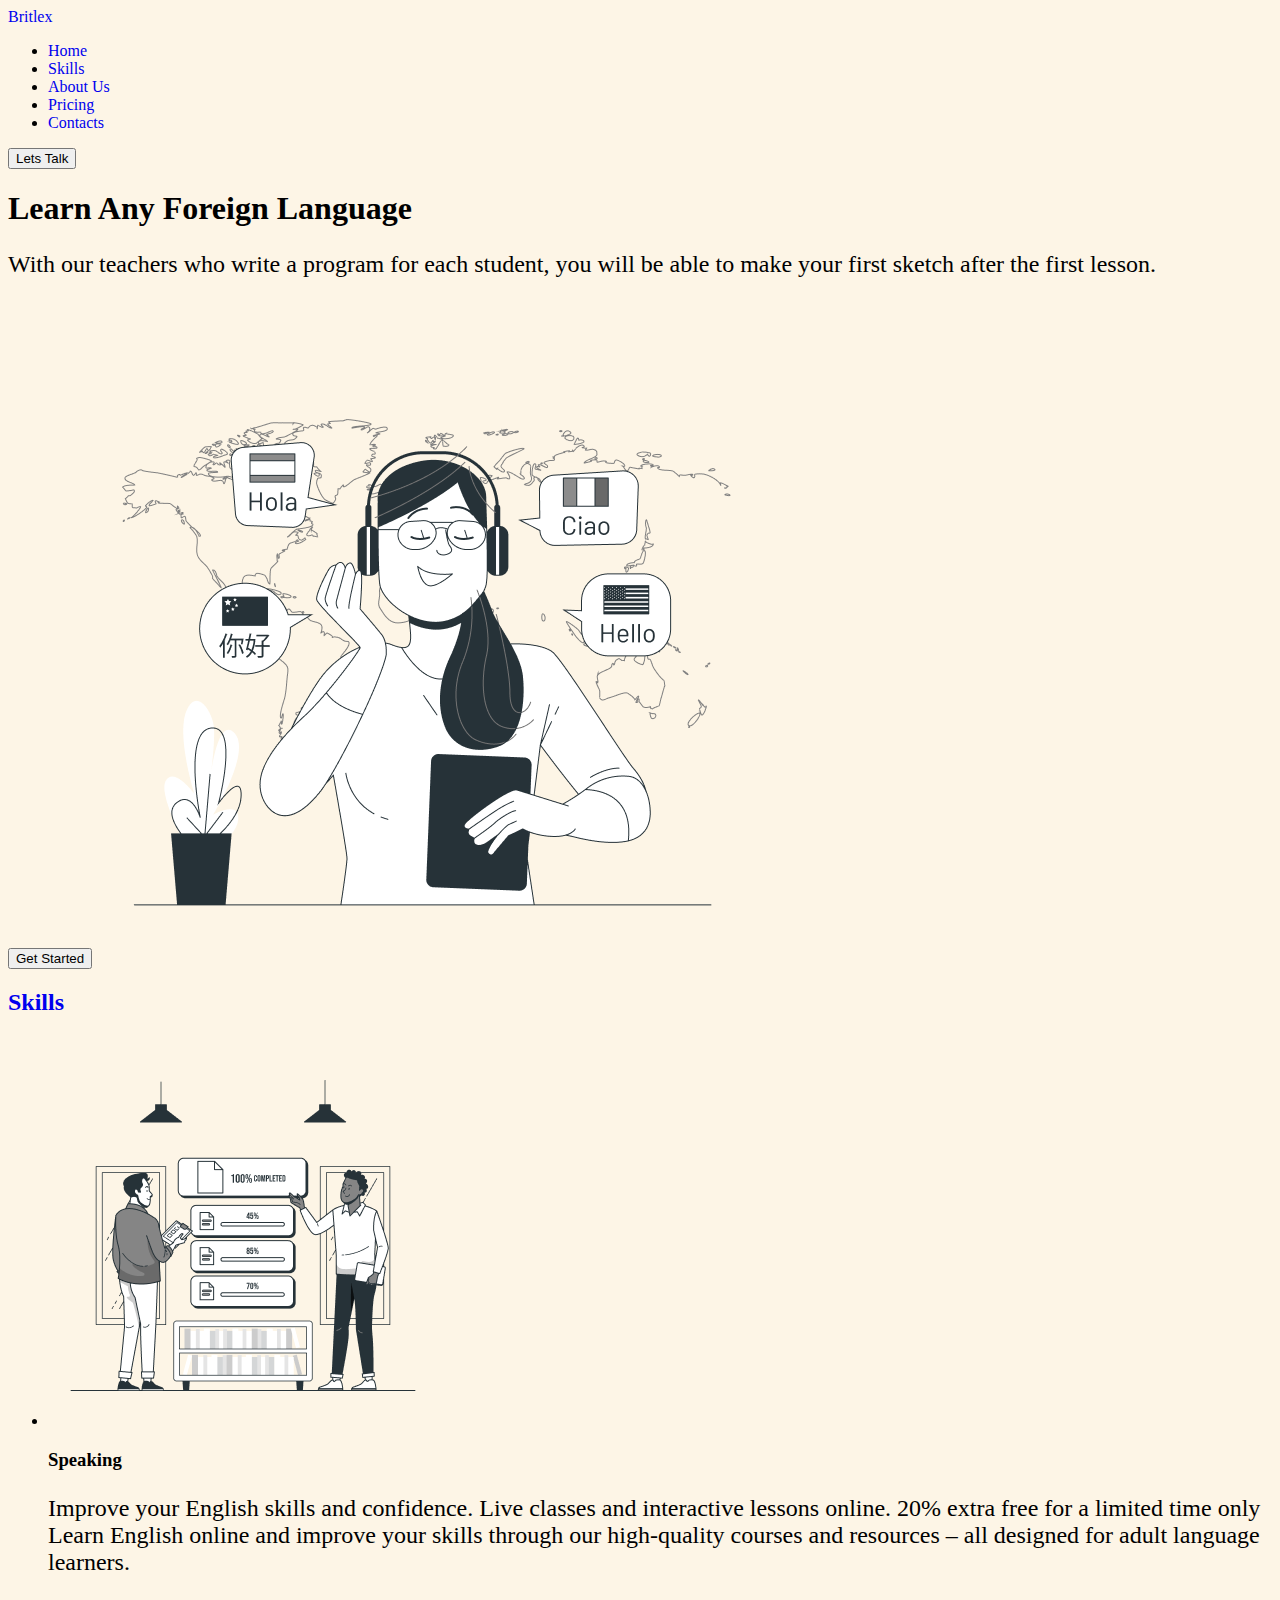
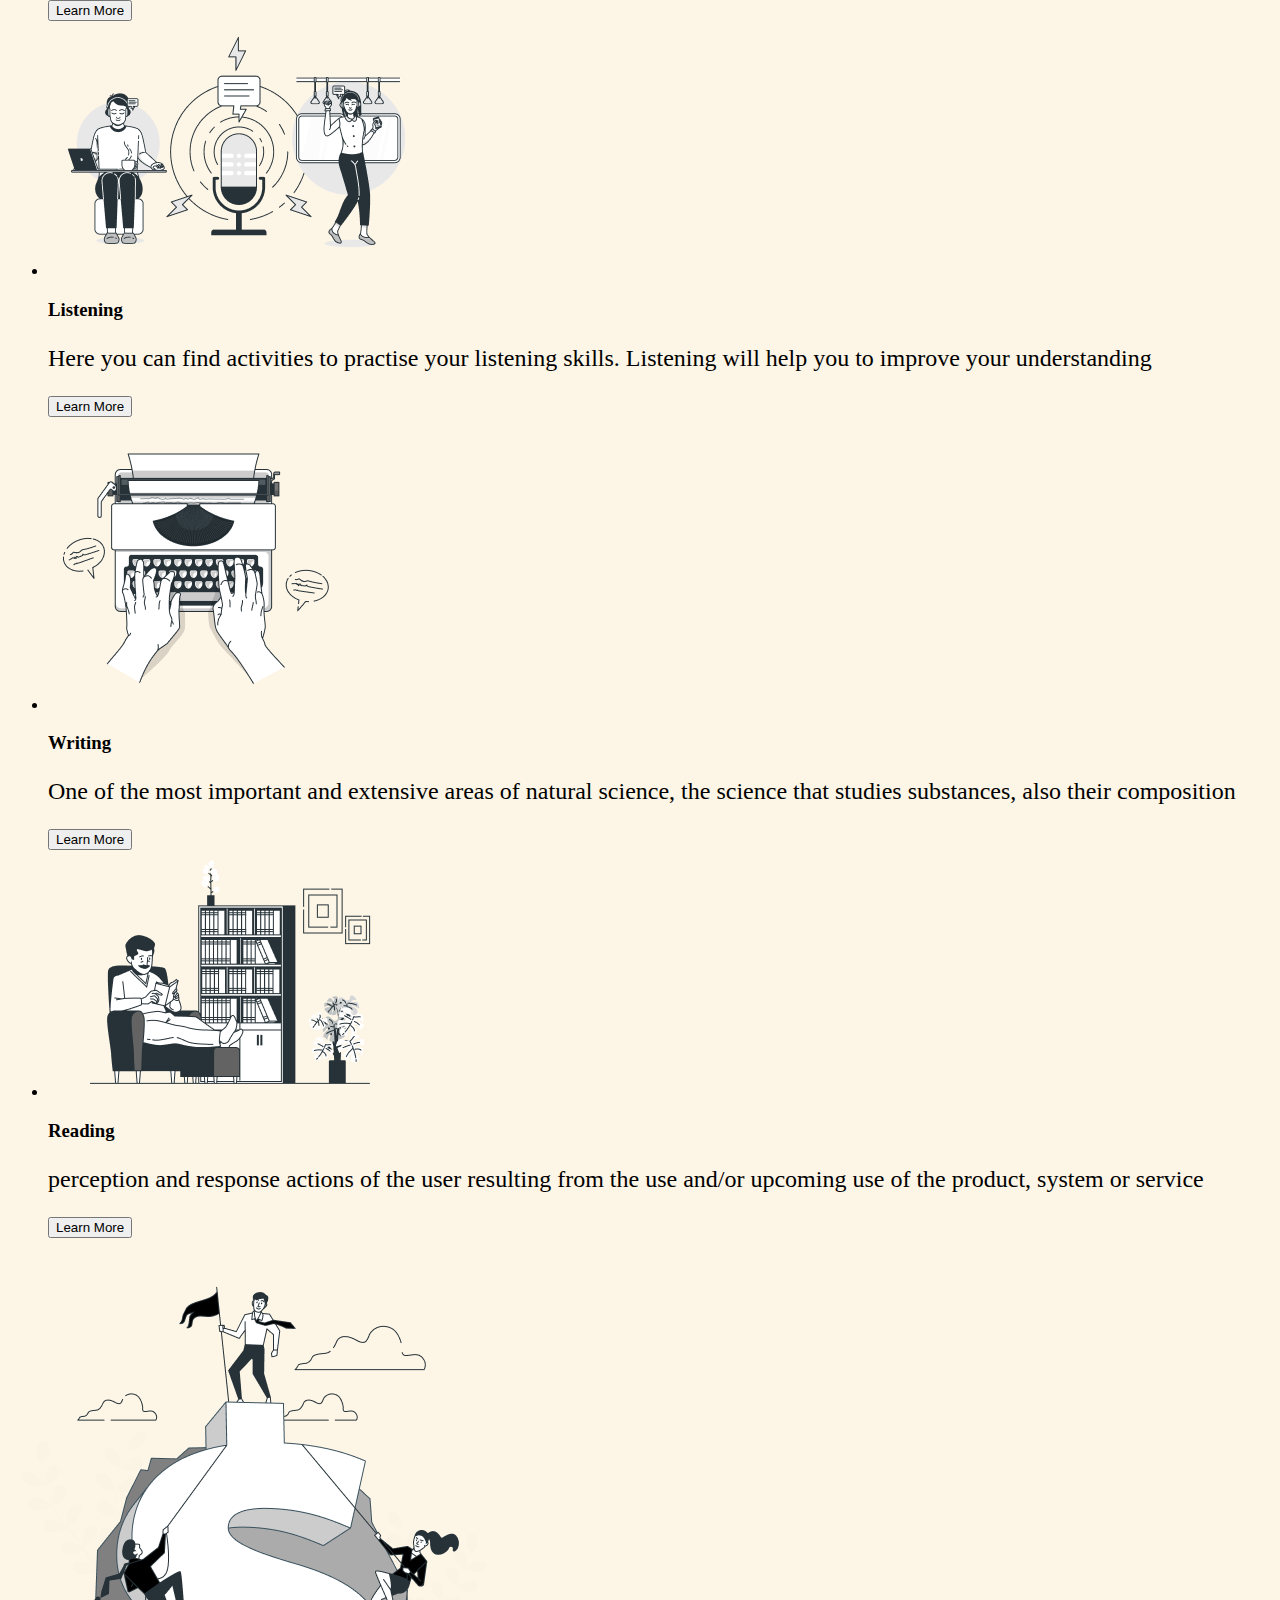
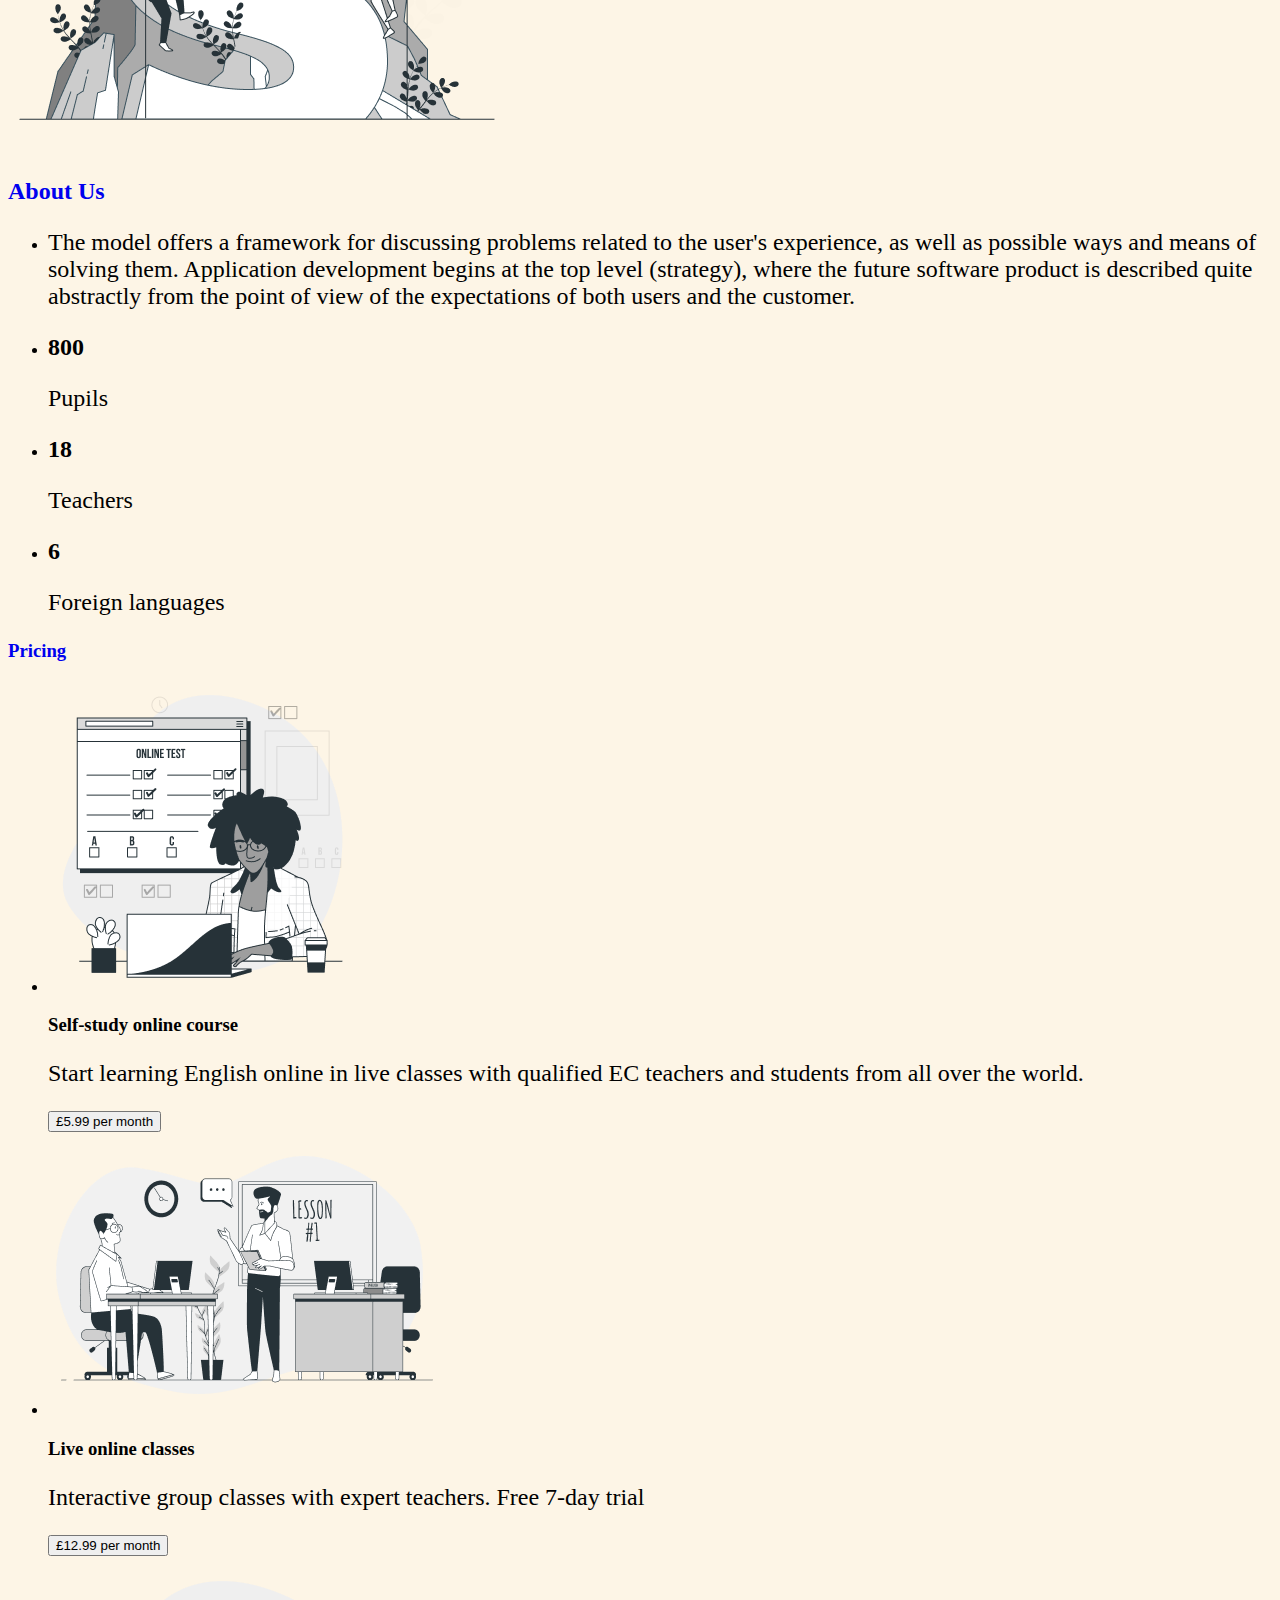
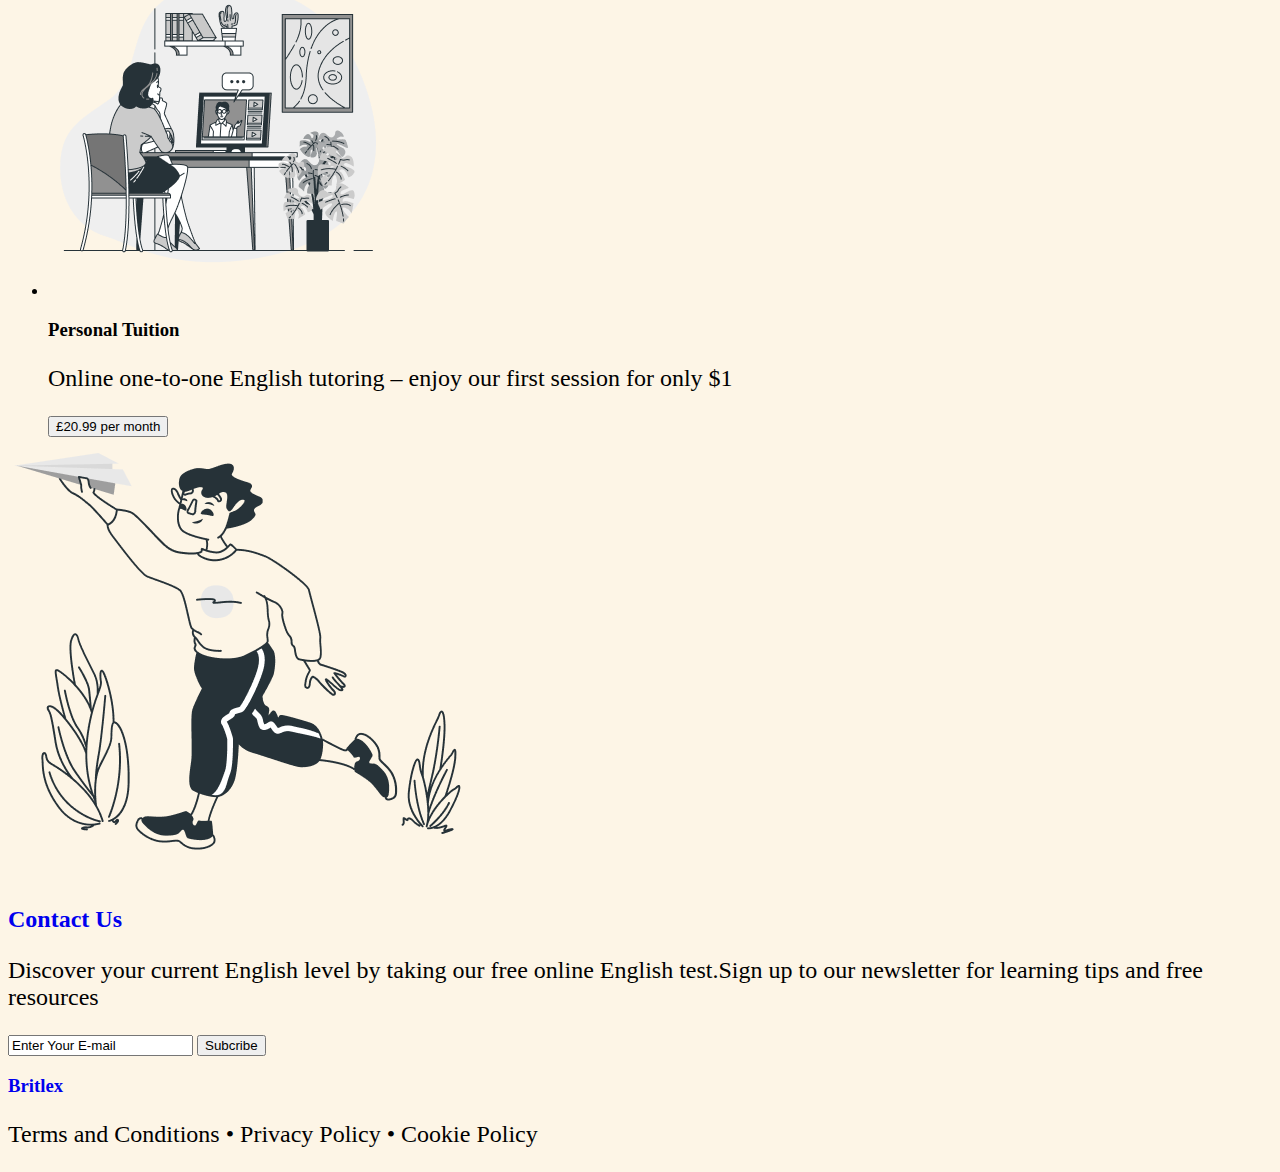
<file: index.html>
<!DOCTYPE html>
<html lang="en">
<head>
    <meta charset="UTF-8">
    <meta http-equiv="X-UA-Compatible" content="IE=edge">
    <meta name="viewport" content="width=, initial-scale=1.0">
    <title>Britlex</title>
    <link rel="stylesheet" href="./css/styles.css">
    
</head>
<body>
    
    <!-- header -->
    <header class="page-header">
    <a href="./index.html">Britlex</a>
    <nav>
        <ul class="site-nav">
        <li><a href="./index.html">Home</a></li>
        <li><a href="#Skills">Skills</a></li>
        <li><a href="#AboutUs">About Us</a></li>
        <li><a href="#Pricing">Pricing</a></li>
        <li><a href="#Contacts">Contacts</a></li>
        </ul>
    </nav>
    <button type="button">Lets Talk</button>
    </header>
    <!-- HERO -->
    <section>
        
         <h1> Learn Any Foreign Language</h1>
        <p>
            With our teachers who write a program for
            each student, you will be able to make your
            first sketch after the first lesson.
        </p>
        <button type="button">Get Started</button>


        <img src="./image/hero.png" alt="" width="661" height="661">
    </section>
    <!-- Skills -->
    <main>
        <section>
        <a href="#Skills" id="Skills"><h2>Skills</h2></a>
        <ul>
            <li>
                <img src="./image/image01/hero1.png" alt="Speaking" width="390" height="390">
                    <h3>Speaking</h3>
                        <p>Improve your English skills and confidence.
                        Live classes and interactive lessons online.
                        20% extra free for a limited time only
                        
                        Learn English online and improve your
                        skills through our high-quality courses
                        and resources – all designed for adult language learners.</p>
                <button type="button">Learn More</button>
            </li>
            <li>
                <img src="./image/image01/hero4.png" alt="Listening" width="382" height="255">
                    <h3>Listening</h3>
                        <p>Here you can find activities to practise
                        your listening skills. Listening will help you
                        to improve your understanding</p>
                    
                <button type="button">Learn More</button>
            </li>
            <li>
                <img src="./image/image01/hero2.png" alt="Writing" width="293" height="293">
                    <h3>Writing</h3>
                        <p>One of the most important and extensive
                        areas of natural science, the science that
                        studies substances, also their composition</p>
                    
                <button type="button">Learn More</button>
            </li>
            <li>
                <img src="./image/image01/hero3.png" alt="Reading" width="371" height="247">
                    <h3>Reading</h3>
                        <p>perception and response actions of the user
                        resulting from the use and/or upcoming use
                        of the product, system or service</p>
                    
                <button type="button">Learn More</button>
            </li>
        </ul>
        </section>
        <!-- About Us -->
        <section>
            <img src="./image/image01/aboutus.png" alt="AboutUs" width="500" height="500">
            <a href="#AboutUs" id="AboutUs"><h2>About Us</h2></a>
            <ul>
                <li>
                    <p>The model offers a framework for discussing problems related to the user's experience, as well as possible ways and
                    means of solving them. Application development begins at the top level (strategy), where the future software product is
                    described quite abstractly from the point of view of the expectations of both users and the customer.</p>
                </li>
                <li>
                    <h2>800</h2>
                    <p>Pupils</p>
                </li>
                <li>
                    <h2>18</h2>
                    <p>Teachers</p>
                </li>
                <li>
                    <h2>6</h2>
                    <p>Foreign languages</p>
                </li>
            </ul>      
        </section>
        <!-- Pricing -->
        <section>
            <h3><a href="#Pricing" id="Pricing">Pricing</a></h3>
            <ul>
                <li>
                    <img src="./image/image01/pircing1.png" alt="working process" width="311" height="311">
                    <h3>Self-study online course</h3>
                    <p>Start learning English online in live classes
                    with qualified EC teachers and students
                    from all over the world.</p>
                    <button type="button">£5.99 per month</button>
                </li>
                <li>
                    <img src="./image/image01/pircing2.png" alt="teaching" width="391" height="283">
                    <h3>Live online classes</h3>
                    <p>Interactive group classes with expert
                    teachers. Free 7-day trial</p>
                    <button type="button">£12.99 per month</button>
                </li>
                <li>
                    <img src="./image/image01/pircing3.png" alt="conference" width="340" height="340">
                    <h3>Personal Tuition</h3>
                    <p>Online one-to-one English tutoring – enjoy
                    our first session for only $1</p>
                    <button type="button">£20.99 per month</button>
                </li>
            </ul>
        </section>
    </main>
    <!-- Contacts -->
    <footer>
        <section>
        <img src="./image/image01/cotactus1.png" alt="letter" width="477" height="429">
        <a href="#Contacts" id="Contacts"><h2>Contact Us</h2></a>
        <p>Discover your current English level by taking our free online English test.Sign up to our newsletter for learning tips
        and free resources</p>
        <form action="#" method="post"> 
            <input type="email" name="name" id="POST-name" value="Enter Your E-mail">
            <button type="submit">Subcribe</button>
        </form>

        </section>
        <!-- Подвал -->
        <section>
            <a href="#"><h3>Britlex</h3></a>
            <p>Terms and Conditions • Privacy Policy • Cookie Policy</p>
        </section>

            
    </footer>
</body>
</html>
</file>
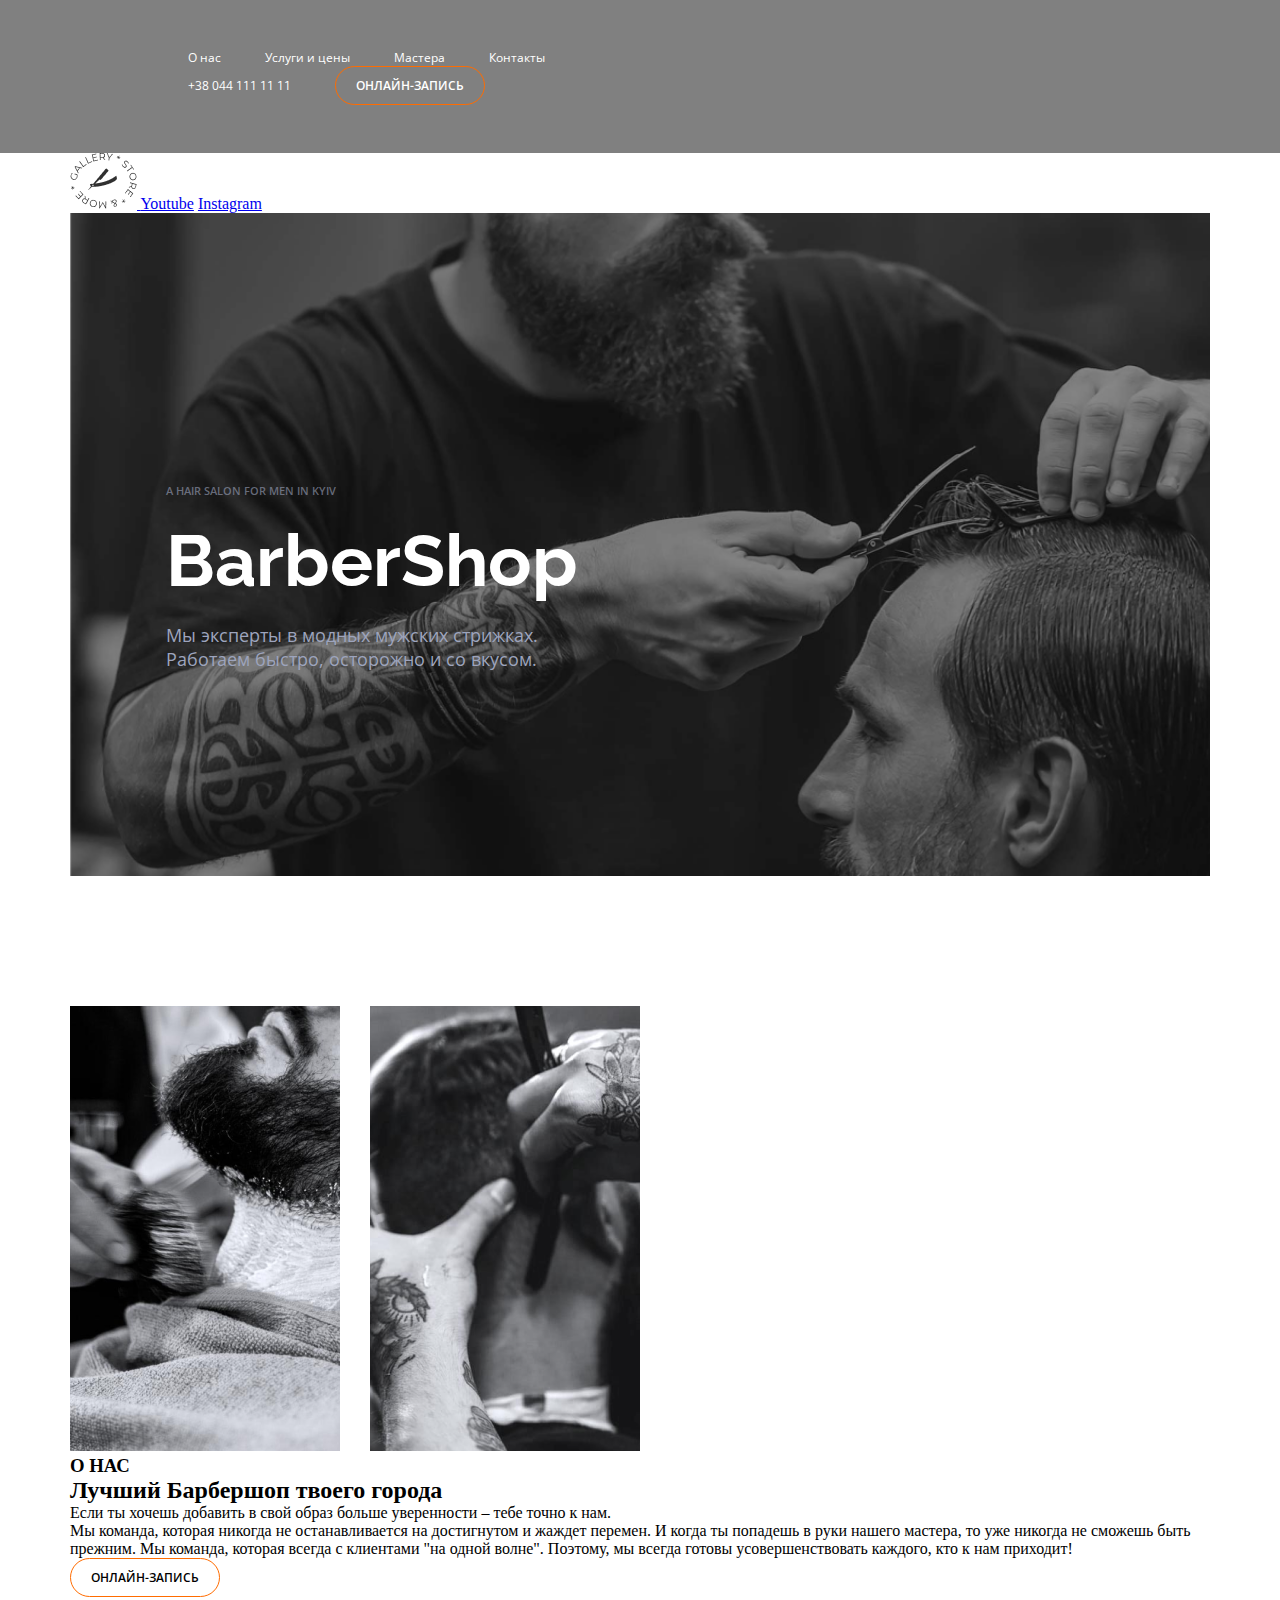
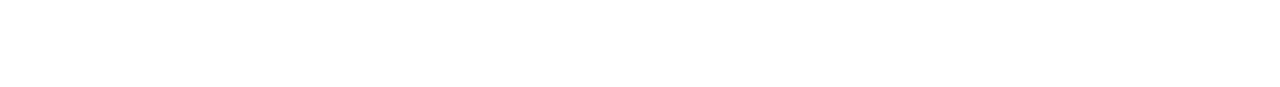
<file: htmlcss.html>
<!DOCTYPE html>
<html lang="en">
<head>
    <meta charset="UTF-8">
    <meta http-equiv="X-UA-Compatible" content="IE=edge">
    <meta name="viewport" content="width=device-width, initial-scale=1.0">
    <link rel="preconnect" href="https://fonts.googleapis.com">
    <link rel="preconnect" href="https://fonts.gstatic.com" crossorigin>
    <link href="https://fonts.googleapis.com/css2?family=Open+Sans:wght@400;600&family=Raleway:wght@700&display=swap"
        rel="stylesheet">
    <title>Barber Shop</title>
    <link rel="stylesheet" href="./css/htmlcss.css">
</head>
<body>
    <!-- header -->
    <header class="header">
        <nav class="navigation">
            <a href="#hero" class="navigation-link">О нас</a>
            <a href="#prices" class="navigation-link">Услуги и цены</a>
            <a href="#masters" class="navigation-link">Мастера</a>
            <a href="#contact-us" class="navigation-link">Контакты</a>
        </nav>

        <div class="contacts">
            <a href="tel:+380441111111" class="phone">+38 044 111 11 11</a>
            <button type="button" class="rezerve">ОНЛАЙН-ЗАПИСЬ</button>
        </div>
    </header>
    <!-- main -->
    <main class="main">
        <section class="hero" id="hero">
            <div class="container">
                            <div class="social">
                                <a href="#hero" class="logo">
                                    <img src="./image/barber/Logo.png" alt="Logo" class="logo-img">
                                </a>
                                <a href="Youtube" class="youtube">Youtube</a>
                                <a href="Instagram" class="instagram">Instagram</a>
                            </div>
                            <div class="hero-container">
                                <p class="intro">A hair salon for men in Kyiv</p>
                                <h1 class="title">BarberShop</h1>
                                <p class="hero-description">Мы эксперты в модных мужских стрижках.
                                    Работаем быстро, осторожно и со вкусом.</p>
                            </div>
            </div>
        </section>
        <section class="discription">
            <div class="container">
                <div class="img-container">
                    <img src="./image/barber/barberr.png" alt="1111" class="discription-img">
                    <img src="./image/barber/barbrr1.png" alt="111">
                </div>
                <div class="content">
                    <h3 class="sub-title">О НАС</h3>
                    <h2 class="content-title">Лучший Барбершоп
                    твоего города</h2>
                    <p class="text">Если ты хочешь добавить в свой образ больше уверенности – тебе точно к нам.</p>
                    <p class="text">Мы команда, которая никогда не останавливается на достигнутом
                    и жаждет перемен. И когда ты попадешь в руки нашего мастера,
                    то уже никогда не сможешь быть прежним. Мы команда, которая всегда с клиентами "на одной волне". Поэтому, мы всегда
                    готовы усовершенствовать каждого, кто к нам приходит!</p>
                    <div class="action">
                        <button type="button" class="rezervee">ОНЛАЙН-ЗАПИСЬ</button>
                    </div>
                </div>
            </div>
        </section>
        <section class="prices" id="prices"></section>
        <section class="info"></section>
        <section class="masters" id="masters"></section>
        <section class="gallery"></section>
        <section class="contact-us" id="contact-us"></section>
    </main>
    <!-- footer -->
    <footer class="footer"></footer>
</body>
</html>
</file>
<file: css/styles.css>
body {
    background-color: oldlace;
}
a {
    text-decoration: none;
}
p {
    font-size: 24px;
}
.link {
    text-decoration: none;
}
</file>
<file: css/htmlcss.css>
:root {
    --gap: 20px;
}
* {
    margin: 0;
    padding: 0;
}

header {
    padding: 48px 62px 48px 188px;
    background-color: grey
    ;
}
.navigation-link,.phone {
    margin-right: 40px;
    color: #fff;
    text-decoration: none;
    font-family: 'Open Sans', sans-serif;
    font-size: 12px;

}
.navigation-link:hover {
    color: #FF6C00;
}
.rezerve {
    border: 1px solid #FF6C00;
    border-radius: 25px;
    background-color: transparent;
    padding: 10px 20px;
    font-family: 'Open Sans', sans-serif;
    font-weight: 600;
    font-size: 12px;
    text-transform: uppercase;
    color: #fff;
}
.container {
    width: 1140px;
    margin: 0 auto;
    margin: ;
}
.social {
    margin-right: 30px;
}
.hero-container {
    background-image: url("../image/barber/barber3.png");
    padding: 270px 0px 205px 96px;
    background-repeat: no-repeat;
    background-size: cover;
    margin: ;
}
.intro {
        font-family: 'Open Sans';
        font-weight: 600;
        font-size: 11px;
        text-transform: uppercase;
        color: rgba(157, 164, 189, 0.6);
        margin-bottom: 20px;
}
.title {
    font-family: 'Raleway', sans-serif;
        font-style: normal;
        font-weight: 700;
        font-size: 72px;
        color: #FFFFFF;
        margin-bottom: 20px;

}
.hero-description {
    font-family: 'Open Sans', sans-serif;
        font-style: normal;
        font-weight: 400;
        font-size: 18px;
        color: #9DA4BD;
        width: 400px;
}
.discription {
    padding: 130px 0px 90px;
}
.discription-img {
    margin-right: 26px;
}
.img-container {

}
.rezervee {
        border: 1px solid #FF6C00;
            border-radius: 25px;
            background-color: transparent;
            padding: 10px 20px;
            font-family: 'Open Sans', sans-serif;
            font-weight: 600;
            font-size: 12px;
            text-transform: uppercase;
}
.sub-title {
    
}
</file>
